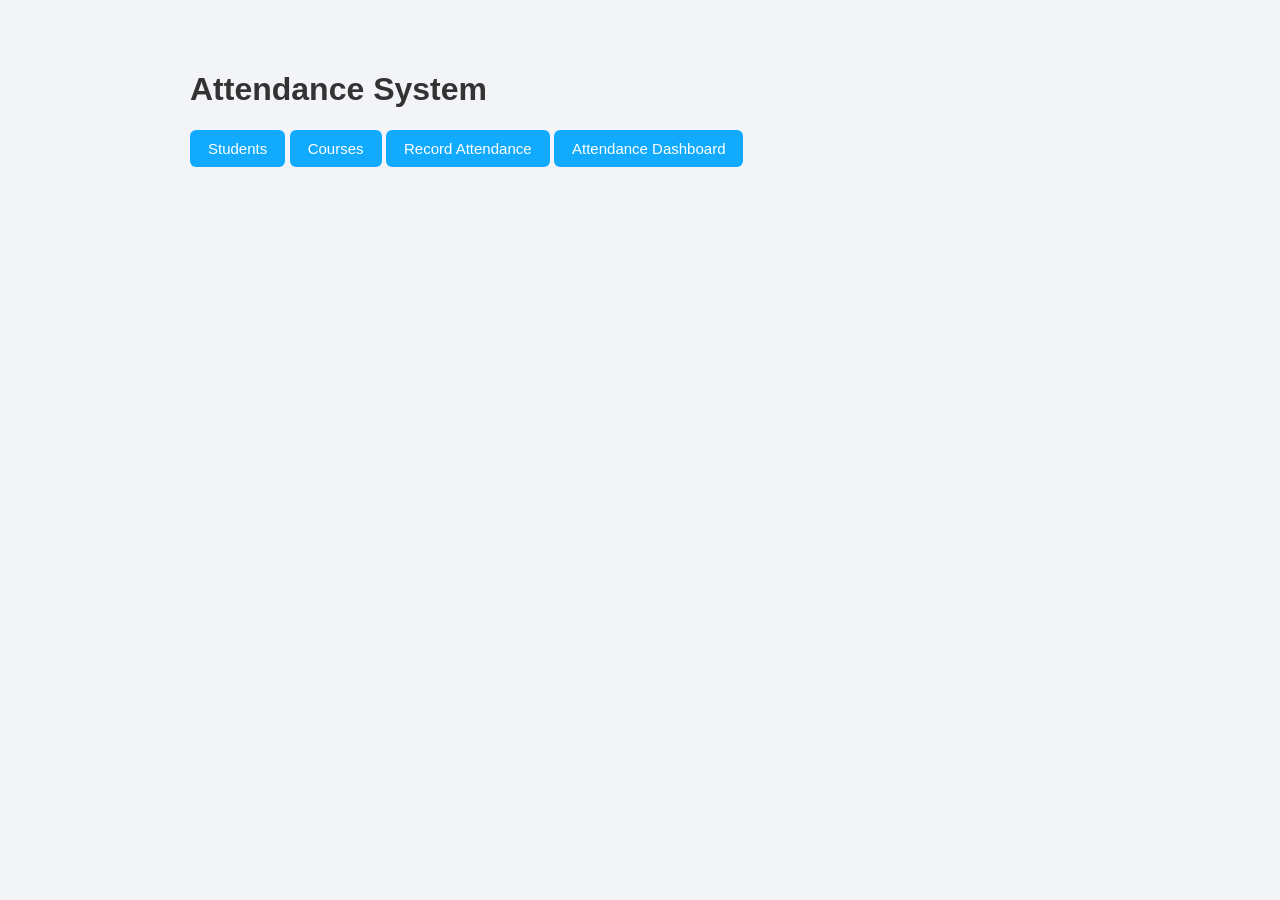
<file: frontend/index.html>
<!DOCTYPE html>
<html>
<head>
    <title>Attendance System</title>
    <link rel="stylesheet" href="styles.css">
</head>
<body>

<div class="container">
    <h1>Attendance System</h1>

    <button onclick="window.location.href='students.html'">Students</button>
    <button onclick="window.location.href='courses.html'">Courses</button>
    <button onclick="window.location.href='attendance.html'">Record Attendance</button>
    <button onclick="window.location.href='dashboard.html'">Attendance Dashboard</button>
</div>

</body>
</html>
</file>
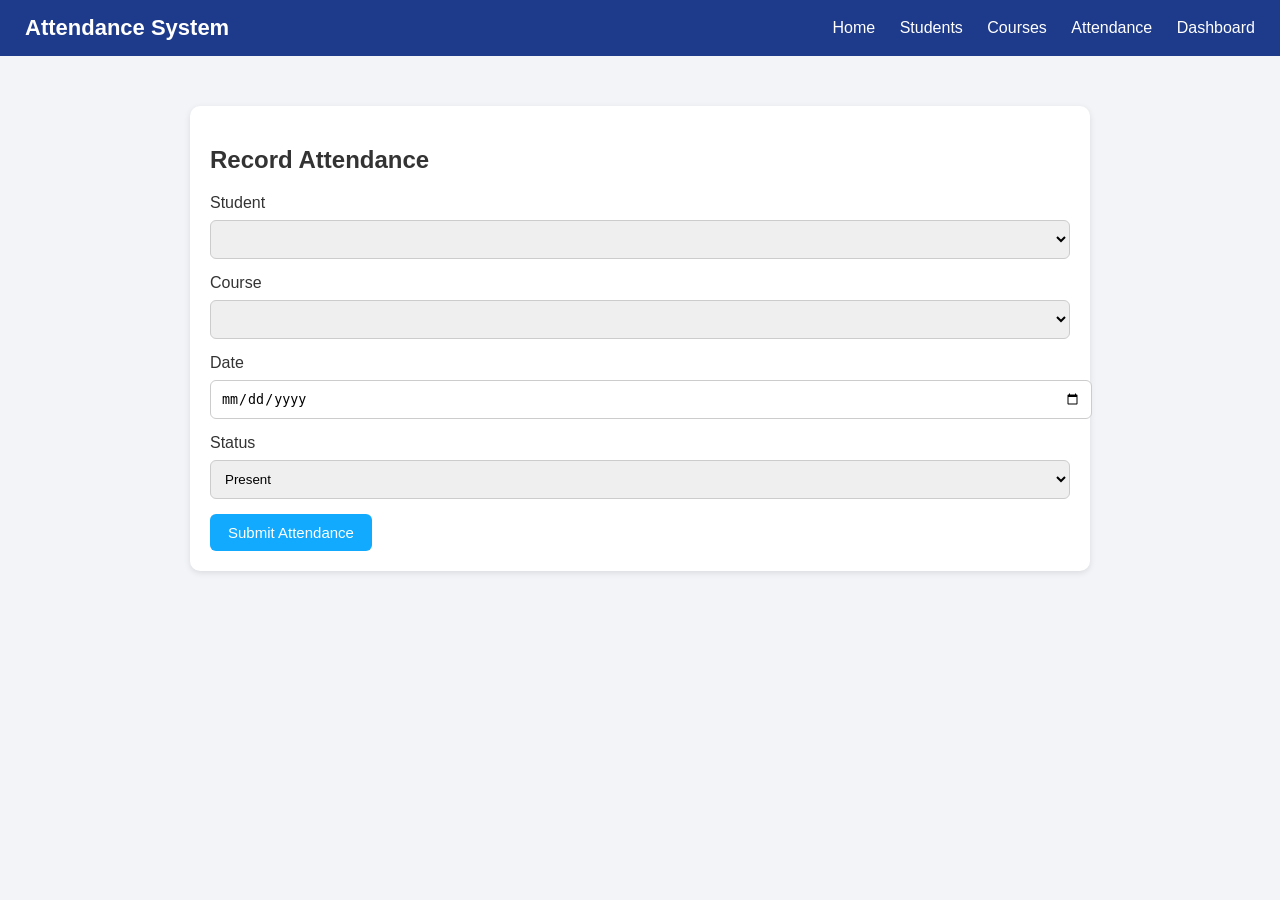
<file: frontend/attendance.html>
<!DOCTYPE html>
<html>
<head>
    <title>Record Attendance</title>
    <link rel="stylesheet" href="styles.css">
    <script src="main.js?v=3"></script>
</head>

<body onload="loadAttendanceForm()">

<!-- ===== NAVBAR ===== -->
<div class="navbar">
    <h1>Attendance System</h1>
    <div class="nav-links">
        <a href="index.html">Home</a>
        <a href="students.html">Students</a>
        <a href="courses.html">Courses</a>
        <a href="attendance.html">Attendance</a>
        <a href="dashboard.html">Dashboard</a>
    </div>
</div>

<!-- ===== PAGE CONTENT ===== -->
<div class="container">
    <div class="card">
        <h2>Record Attendance</h2>

        <label>Student</label>
        <select id="student-select"></select>

        <label>Course</label>
        <select id="course-select"></select>

        <label>Date</label>
        <input type="date" id="date">

        <label>Status</label>
        <select id="status">
            <option value="Present">Present</option>
            <option value="Absent">Absent</option>
        </select>

        <button onclick="submitAttendance()">Submit Attendance</button>
    </div>
</div>

</body>
</html>
</file>
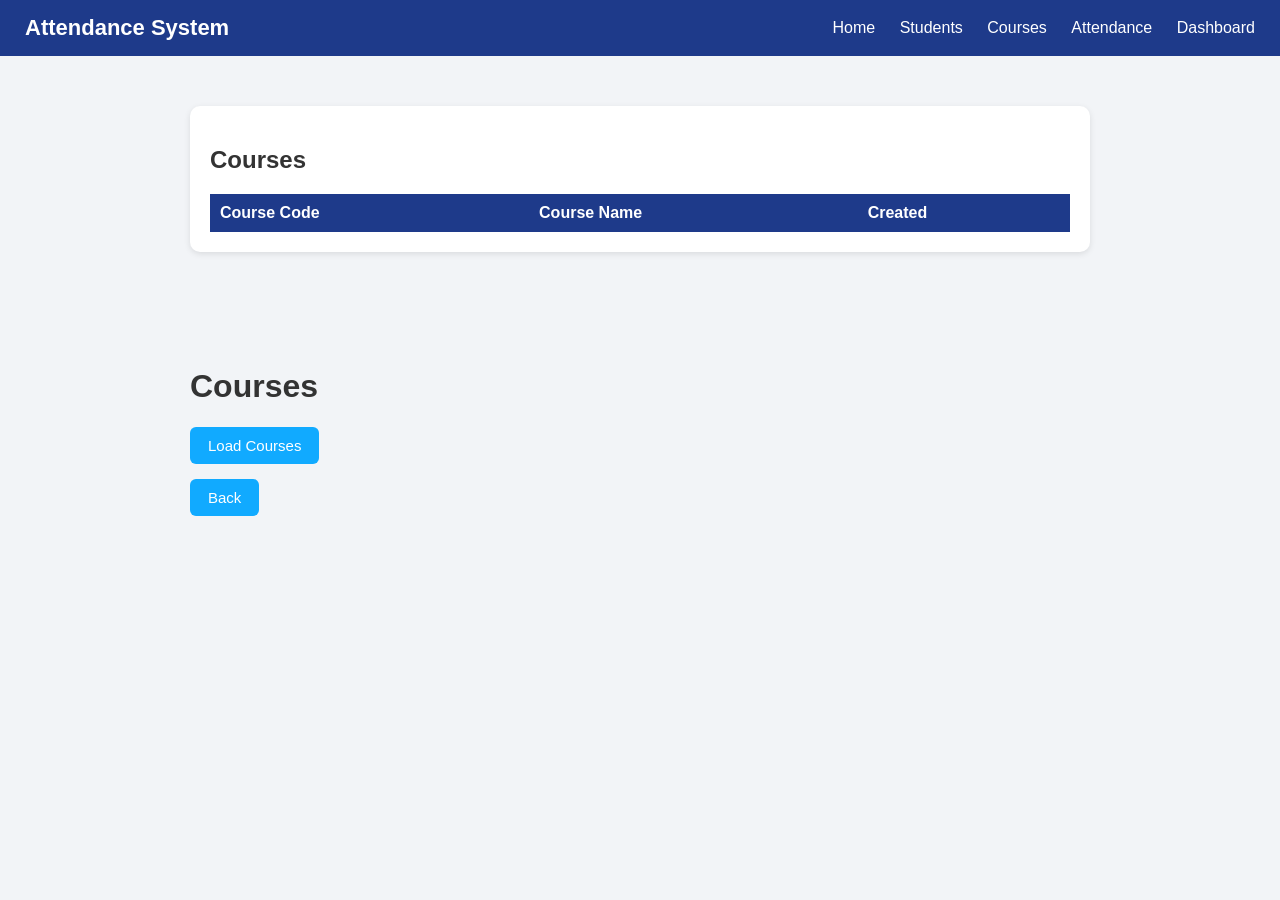
<file: frontend/courses.html>
<!DOCTYPE html>
<html>
<head>
    <title>Courses</title>
    <link rel="stylesheet" href="styles.css">
    <script src="main.js?v=3"></script>
</head>

<body onload="loadCourses()">

<!-- ===== NAVBAR ===== -->
<div class="navbar">
    <h1>Attendance System</h1>
    <div class="nav-links">
        <a href="index.html">Home</a>
        <a href="students.html">Students</a>
        <a href="courses.html">Courses</a>
        <a href="attendance.html">Attendance</a>
        <a href="dashboard.html">Dashboard</a>
    </div>
</div>

<!-- ===== PAGE CONTENT ===== -->
<div class="container">
    <div class="card">
        <h2>Courses</h2>

        <table>
            <thead>
                <tr>
                    <th>Course Code</th>
                    <th>Course Name</th>
                    <th>Created</th>
                </tr>
            </thead>

            <tbody id="courses-table">
                <!-- Filled by main.js -->
            </tbody>
        </table>
    </div>
</div>

</body>
</html>




















































































<!DOCTYPE html>
<html>
<head>
    <title>Courses</title>
    <link rel="stylesheet" href="styles.css">
</head>
<body>

<div class="container">
    <h1>Courses</h1>

    <button onclick="loadCourses()">Load Courses</button>

    <table id="coursesTable"></table>

    <button onclick="window.location.href='index.html'">Back</button>
</div>

<script src="main.js"></script>
</body>
</html>
</file>
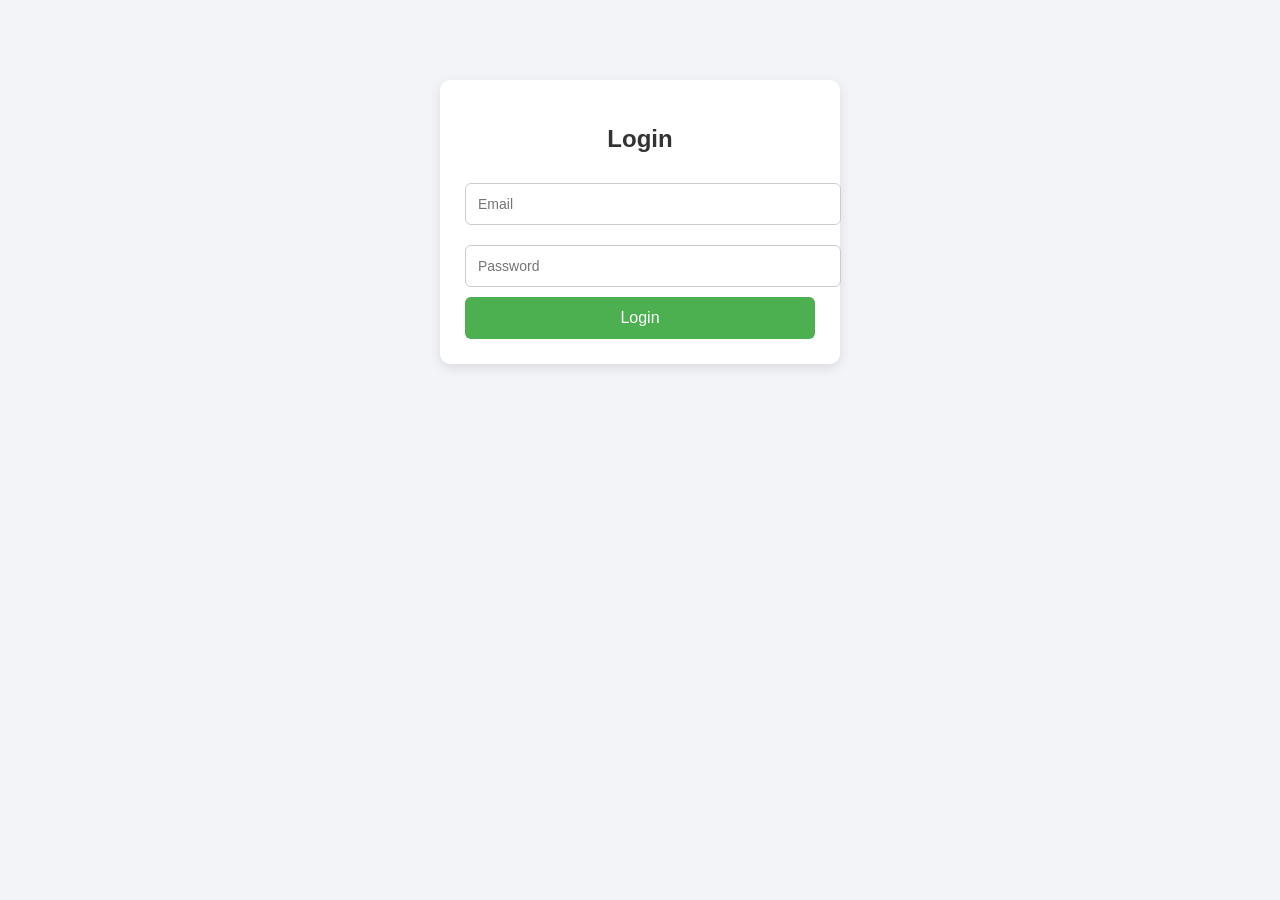
<file: frontend/dashboard.html>
<!DOCTYPE html>
<html lang="en">
<head>
    <meta charset="UTF-8">
    <meta name="viewport" content="width=device-width, initial-scale=1.0">
    <title>Dashboard</title>
    <link rel="stylesheet" href="styles.css">
</head>

<body onload="loadDashboard()">

    <!-- NAVBAR -->
    <div class="navbar">
        <h1>Attendance System</h1>

        <div class="nav-links">
            <a href="index.html">Home</a>
            <a href="students.html">Students</a>
            <a href="courses.html">Courses</a>
            <a href="attendance.html">Attendance</a>
            <a href="dashboard.html">Dashboard</a>
        </div>

        <button onclick="logout()">Logout</button>
    </div>

    <!-- MAIN CONTENT -->
    <div class="container">

        <h2 id="welcome-text"></h2>

        <!-- STAT CARDS -->
        <div class="stats-grid">
            <div class="stat-card">
                <h3>Total Students</h3>
                <p>120</p>
            </div>

            <div class="stat-card">
                <h3>Total Courses</h3>
                <p>8</p>
            </div>

            <div class="stat-card">
                <h3>Today’s Attendance</h3>
                <p>87%</p>
            </div>

            <div class="stat-card">
                <h3>Pending Tasks</h3>
                <p>3</p>
            </div>
        </div>

        <!-- STUDENT SECTION -->
        <div id="student-section" class="card" style="display:none;">
            <h2>Your Attendance</h2>
            <p>Here are your attendance records.</p>
            <button onclick="window.location.href='student_attendance.html'">
             Go to My Attendance
             </button>
        </div>

        <!-- TEACHER SECTION -->
<div id="teacher-section" class="card" style="display:none;">
    <h2>Teacher Panel</h2>
    <p>Manage attendance for your class.</p>

    <button onclick="window.location.href='teacher_attendance.html'">
        Go to Class Attendance
    </button>
</div>

<!-- ADMIN SECTION -->
<div id="admin-section" class="card" style="display:none;">
    <h2>Admin Panel</h2>
    <p>Manage the entire system.</p>

    <button onclick="window.location.href='admin_students.html'">
        Manage Students
    </button>

    <button onclick="window.location.href='admin_teachers.html'">
        Manage Teachers
    </button>

    <button onclick="window.location.href='admin_classes.html'">
        Manage Classes
    </button>

    <button onclick="window.location.href='admin_attendance.html'">
        View All Attendance
    </button>
</div>

    </div>

    <script>
        function loadDashboard() {
            const user = JSON.parse(localStorage.getItem("user"));

        
            if (!user) {
                window.location.href = "login.html";
                return;
            }

            document.getElementById("welcome-text").innerText =
                `Welcome, ${user.name} (${user.role.toUpperCase()})`;
            
            document.getElementById("student-section").style.display = "none";
            document.getElementById("teacher-section").style.display = "none";
            document.getElementById("admin-section").style.display = "none";

            if (user.role === "student") {
                document.getElementById("student-section").style.display = "block";
            }

            if (user.role === "teacher") {
                document.getElementById("teacher-section").style.display = "block";
            }

            if (user.role === "admin") {
                document.getElementById("admin-section").style.display = "block";
            }
        }

        function logout() {
            localStorage.removeItem("user");
            window.location.href = "login.html";
        }
    </script>

</body>
</html>
</file>
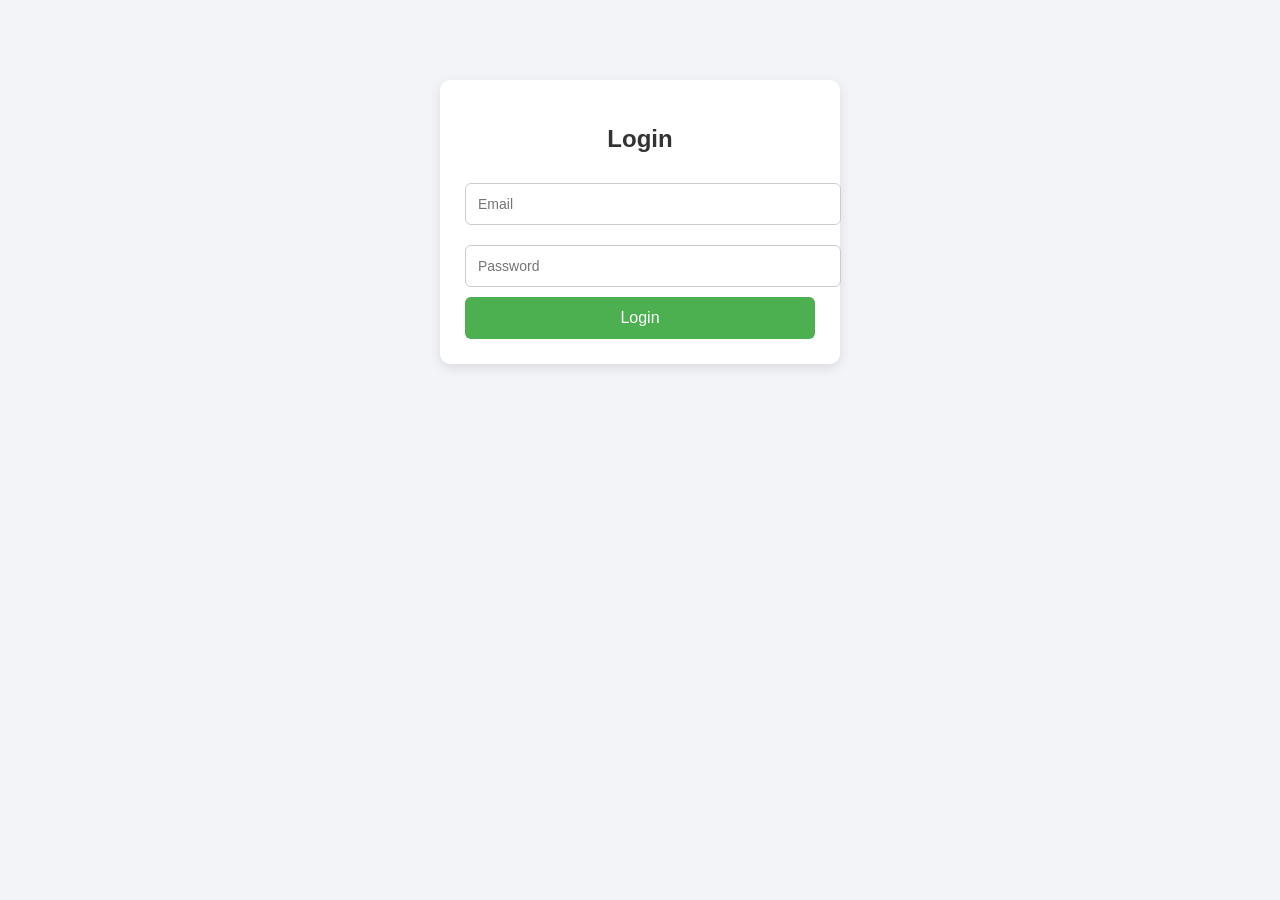
<file: frontend/login.html>
<!DOCTYPE html>
<html>
<head>
    <title>Login</title>
    <link rel="stylesheet" href="styles.css">

    <script>
        // If already logged in, go to dashboard
        if (localStorage.getItem("user")) {
            window.location.href = "dashboard.html";
        }
    </script>

    <style>
        .login-container {
            width: 350px;
            margin: 80px auto;
            padding: 25px;
            background: white;
            border-radius: 10px;
            box-shadow: 0 4px 12px rgba(0,0,0,0.1);
            text-align: center;
        }

        .login-container input {
            width: 100%;
            padding: 12px;
            margin: 10px 0;
            border-radius: 6px;
            border: 1px solid #ccc;
            font-size: 14px;
        }

        .login-container button {
            width: 100%;
            padding: 12px;
            background: #4CAF50;
            color: white;
            border: none;
            border-radius: 6px;
            font-size: 16px;
            cursor: pointer;
        }

        .login-container button:hover {
            background: #45a049;
        }
    </style>
</head>

<body>

    <div class="login-container">
        <h2>Login</h2>

        <form id="loginForm">
            <input type="email" id="email" placeholder="Email" required>
            <input type="password" id="password" placeholder="Password" required>
            <button type="submit">Login</button>
        </form>
    </div>

    <script>
      console.log("LOGIN JS LOADED");

        document.getElementById("loginForm").addEventListener("submit", async function(e) {
            e.preventDefault();

            const email = document.getElementById("email").value;
            const password = document.getElementById("password").value;

            const response = await fetch("http://100.29.10.131:5000/login", {
                method: "POST",
                headers: {
                    "Content-Type": "application/json"
                },
                body: JSON.stringify({
                    email: email,
                    password: password
                })
            });

            const data = await response.json();

            if (response.ok) {
                alert("Login successful!");
                localStorage.setItem("user", JSON.stringify(data.user));
                window.location.href = "dashboard.html";
            } else {
                alert(data.message || "Invalid email or password");
            }
        });
    </script>

</body>
</html>
</file>
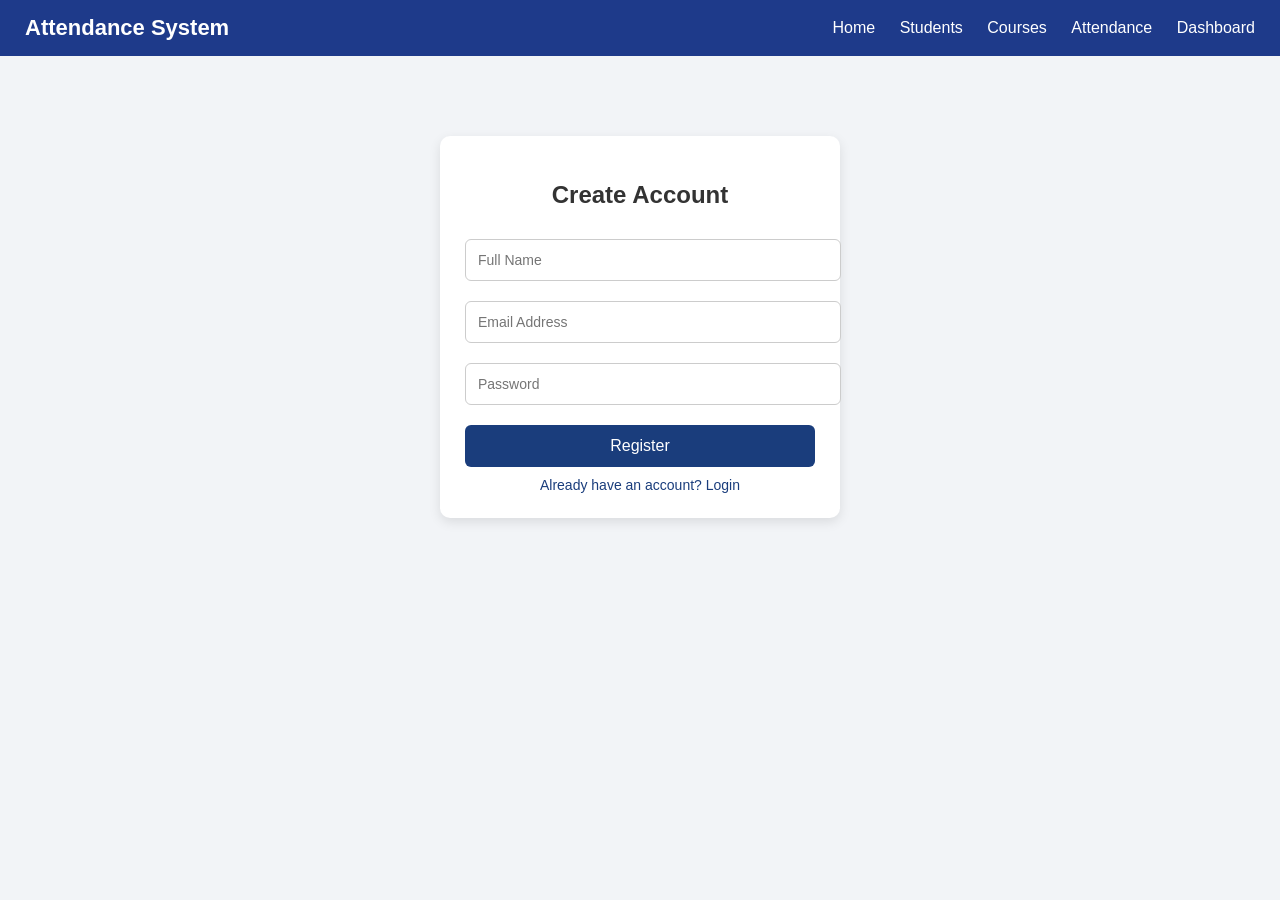
<file: frontend/register.html>
<!DOCTYPE html>
<html>
<head>
    <title>Register</title>
    <link rel="stylesheet" href="styles.css">

    <script>
        // If already logged in, go to dashboard
        if (localStorage.getItem("user")) {
            window.location.href = "dashboard.html";
        }
    </script>

    <style>
        .register-container {
            width: 350px;
            margin: 80px auto;
            padding: 25px;
            background: white;
            border-radius: 10px;
            box-shadow: 0 4px 12px rgba(0,0,0,0.1);
            text-align: center;
        }

        .register-container input {
            width: 100%;
            padding: 12px;
            margin: 10px 0;
            border-radius: 6px;
            border: 1px solid #ccc;
            font-size: 14px;
        }

        .register-container button {
            width: 100%;
            padding: 12px;
            background: #1a3d7c;
            color: white;
            border: none;
            border-radius: 6px;
            font-size: 16px;
            cursor: pointer;
            margin-top: 10px;
        }

        .register-container button:hover {
            background: #163366;
        }

        .link-btn {
            margin-top: 10px;
            display: block;
            font-size: 14px;
            color: #1a3d7c;
            text-decoration: none;
        }
    </style>
</head>

<body>

    <!-- NAVBAR -->
    <div class="navbar">
        <h1>Attendance System</h1>
        <div class="nav-links">
            <a href="index.html">Home</a>
            <a href="students.html">Students</a>
            <a href="courses.html">Courses</a>
            <a href="attendance.html">Attendance</a>
            <a href="dashboard.html">Dashboard</a>
        </div>
    </div>

    <!-- REGISTER CARD -->
    <div class="register-container">
        <h2>Create Account</h2>

        <input id="username" placeholder="Full Name">
        <input id="email" placeholder="Email Address">
        <input id="password" type="password" placeholder="Password">

        <button onclick="registerUser()">Register</button>

        <a class="link-btn" href="login.html">Already have an account? Login</a>
    </div>

    <script>
        function registerUser() {
const data = {
    username: document.getElementById("username").value,
    email: document.getElementById("email").value,
    password: document.getElementById("password").value
};

            fetch("http://100.29.10.131:5000/register", {
                method: "POST",
                headers: {"Content-Type": "application/json"},
                body: JSON.stringify(data)
            })
            .then(res => res.json())
            .then(result => {
                alert(result.message);
                if (result.message.includes("success")) {
                    window.location.href = "login.html";
                }
            });
        }
    </script>

</body>
</html>
</file>
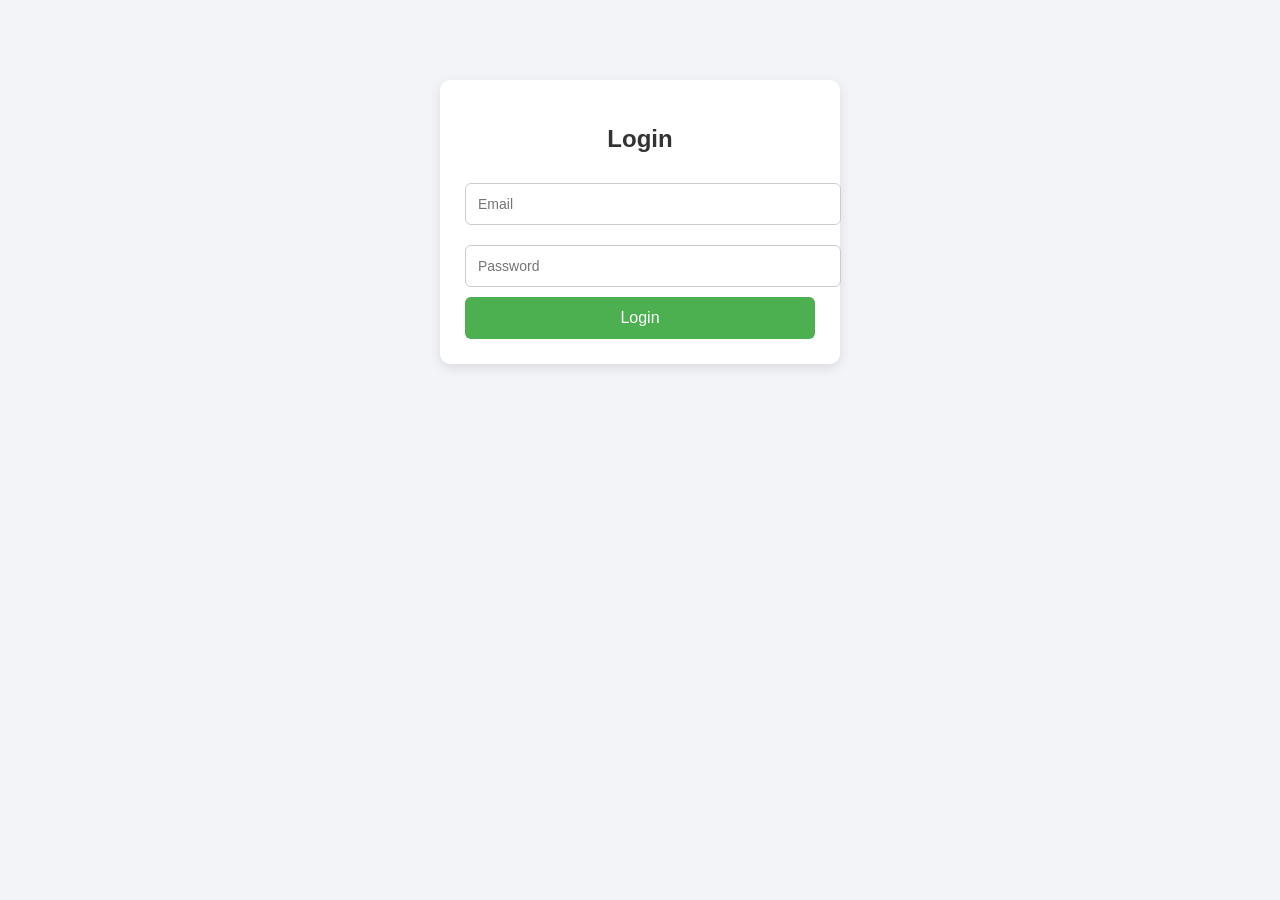
<file: frontend/students.html>
<!DOCTYPE html>
<html>
<head>
    <title>Students</title>
    <link rel="stylesheet" href="styles.css">
</head>

<body onload="protectPage()">

<div class="navbar">
    <h1>Attendance System</h1>
    <div class="nav-links">
        <a href="index.html">Home</a>
        <a href="students.html">Students</a>
        <a href="courses.html">Courses</a>
        <a href="attendance.html">Attendance</a>
        <a href="dashboard.html">Dashboard</a>
    </div>
</div>

<div class="container">
    <div class="card">
        <h2>Your Attendance</h2>
        <p>This page is only for students.</p>
    </div>
</div>

<script>
function protectPage() {
    const user = JSON.parse(localStorage.getItem("user"));

    if (!user) {
        window.location.href = "login.html";
        return;
    }

    if (user.role !== "student") {
        window.location.href = "unauthorized.html";
    }
}
</script>

</body>
</html>
</file>
<file: frontend/styles.css>
/* ===== GLOBAL ===== */
body {
    margin: 0;
    font-family: "Segoe UI", Arial, sans-serif;
    background: #f2f4f7;
    color: #333;
}

/* ===== NAVBAR ===== */
.navbar {
    background: #1e3a8a;
    color: white;
    padding: 15px 25px;
    display: flex;
    align-items: center;
    justify-content: space-between;
}

.navbar h1 {
    margin: 0;
    font-size: 22px;
    font-weight: 600;
}

.nav-links a {
    color: white;
    margin-left: 20px;
    text-decoration: none;
    font-size: 16px;
    font-weight: 500;
}

.nav-links a:hover {
    text-decoration: underline;
}

/* ===== PAGE CONTAINER ===== */
.container {
    max-width: 900px;
    margin: 30px auto;
    padding: 20px;
}

/* ===== CARD ===== */
.card {
    background: white;
    padding: 20px;
    border-radius: 10px;
    box-shadow: 0 2px 6px rgba(0,0,0,0.1);
    margin-bottom: 25px;
}

/* ===== TABLE ===== */
table {
    width: 100%;
    border-collapse: collapse;
    margin-top: 15px;
}

th {
    background: #1e3a8a;
    color: white;
    padding: 10px;
    text-align: left;
}

td {
    padding: 10px;
    background: #ffffff;
    border-bottom: 1px solid #ddd;
}

/* ===== BUTTON ===== */
button {
    background: #11aaff;
    color: white;
    padding: 10px 18px;
    border: none;
    border-radius: 6px;
    cursor: pointer;
    font-size: 15px;
    transition: 0.2s;
}

button:hover {
    background: #0d8cd1;
}

/* ===== FORM INPUTS ===== */
input, select {
    width: 100%;
    padding: 10px;
    margin-top: 8px;
    margin-bottom: 15px;
    border: 1px solid #ccc;
    border-radius: 6px;
}
</file>
